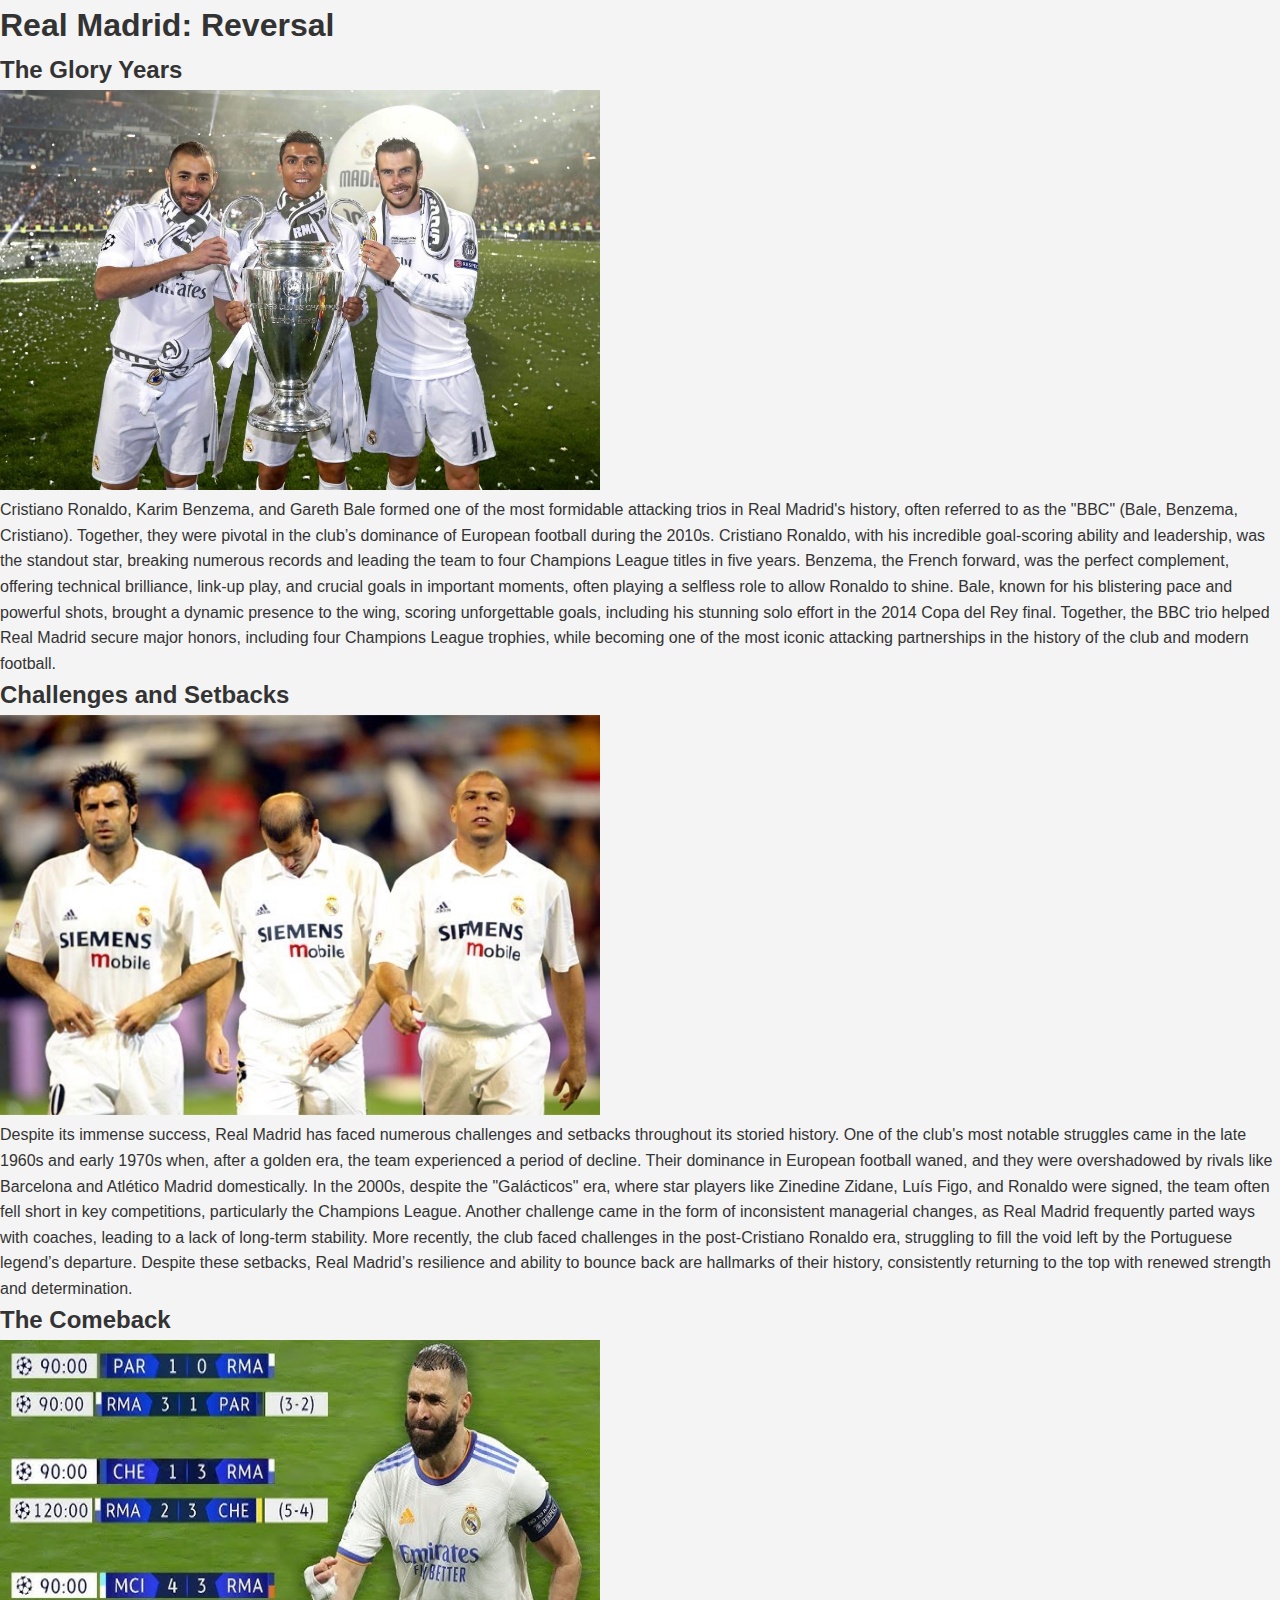
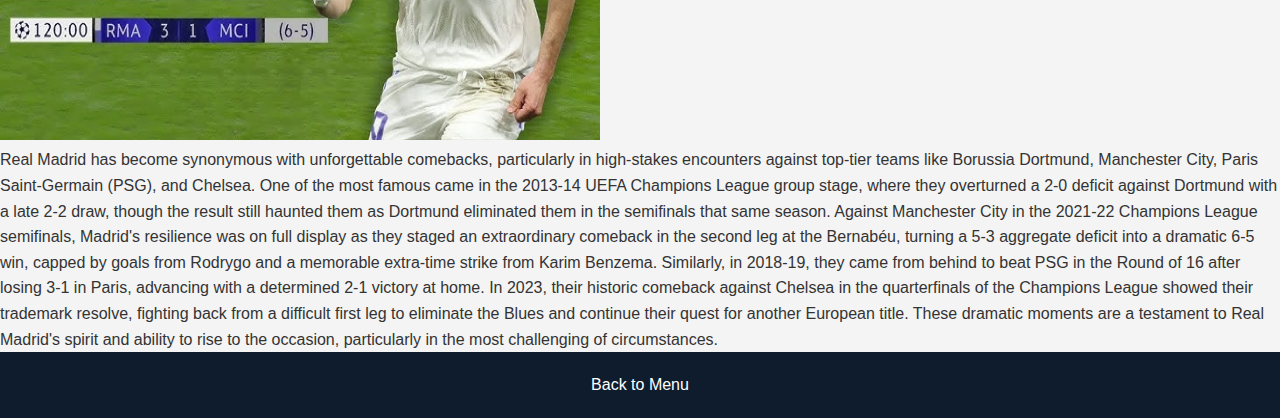
<file: reversal.html>
<!DOCTYPE html>
<html lang="en">
<head>
  <meta charset="UTF-8">
  <meta name="viewport" content="width=device-width, initial-scale=1.0">
  <title>Real Madrid: Ups and Downs</title>
  <link rel="stylesheet" href="styles.css">
</head>
<body>
  <header>
    <h1>Real Madrid: Reversal</h1>
    <nav>
    </nav>
  </header>

  <section id="up">
    <h2>The Glory Years</h2>
    <div class="content">
      <img src="GloryYears.jpg" alt="Real Madrid Glory Years" width="600" height="400">
      <p>Cristiano Ronaldo, Karim Benzema, 
        and Gareth Bale formed one of the most formidable attacking trios in Real Madrid's history, 
        often referred to as the "BBC" (Bale, Benzema, Cristiano). Together, 
        they were pivotal in the club’s dominance of European football during the 2010s. 
        Cristiano Ronaldo, with his incredible goal-scoring ability and leadership, was the standout star, 
        breaking numerous records and leading the team to four Champions League titles in five years. Benzema, 
        the French forward, was the perfect complement, offering technical brilliance, link-up play, and crucial goals in important moments, 
        often playing a selfless role to allow Ronaldo to shine. Bale, known for his blistering pace and powerful shots, 
        brought a dynamic presence to the wing, scoring unforgettable goals, including his stunning solo effort in the 2014 Copa del Rey final. 
        Together, the BBC trio helped Real Madrid secure major honors, including four Champions League trophies, 
        while becoming one of the most iconic attacking partnerships in the history of the club and modern football.</p>
    </div>
  </section>

  <section id="down">
    <h2>Challenges and Setbacks</h2>
    <div class="content">
      <img src="Galácticos.jpg" alt="Real Madrid Setbacks" width="600" height="400">
      <p>Despite its immense success, Real Madrid has faced numerous challenges and setbacks throughout its storied history. 
        One of the club's most notable struggles came in the late 1960s and early 1970s when, after a golden era, 
        the team experienced a period of decline. Their dominance in European football waned, 
        and they were overshadowed by rivals like Barcelona and Atlético Madrid domestically. In the 2000s, 
        despite the "Galácticos" era, where star players like Zinedine Zidane, Luís Figo, and Ronaldo were signed, 
        the team often fell short in key competitions, particularly the Champions League. Another challenge came in the form of inconsistent managerial changes, 
        as Real Madrid frequently parted ways with coaches, leading to a lack of long-term stability. More recently, 
        the club faced challenges in the post-Cristiano Ronaldo era, struggling to fill the void left by the Portuguese legend’s departure. 
        Despite these setbacks, Real Madrid’s resilience and ability to bounce back are hallmarks of their history, 
        consistently returning to the top with renewed strength and determination.</p>
    </div>
  </section>

  <section id="comeback">
    <h2>The Comeback</h2>
    <div class="content">
      <img src="Comeback.jpg" alt="Real Madrid Comeback" width="600" height="400">
      <p>Real Madrid has become synonymous with unforgettable comebacks, particularly in high-stakes encounters against top-tier teams like Borussia Dortmund, Manchester City, Paris Saint-Germain (PSG), 
        and Chelsea. One of the most famous came in the 2013-14 UEFA Champions League group stage, where they overturned a 2-0 deficit against Dortmund with a late 2-2 draw, 
        though the result still haunted them as Dortmund eliminated them in the semifinals that same season. Against Manchester City in the 2021-22 Champions League semifinals, 
        Madrid's resilience was on full display as they staged an extraordinary comeback in the second leg at the Bernabéu, turning a 5-3 aggregate deficit into a dramatic 6-5 win, 
        capped by goals from Rodrygo and a memorable extra-time strike from Karim Benzema. Similarly, 
        in 2018-19, they came from behind to beat PSG in the Round of 16 after losing 3-1 in Paris, advancing with a determined 2-1 victory at home. In 2023, 
        their historic comeback against Chelsea in the quarterfinals of the Champions League showed their trademark resolve, 
        fighting back from a difficult first leg to eliminate the Blues and continue their quest for another European title. 
        These dramatic moments are a testament to Real Madrid's spirit and ability to rise to the occasion, particularly in the most challenging of circumstances.</p>
    </div>
  </section>

  <footer>
        <!-- Back to Menu Button --> 
        <div class="back-menu-container"> <a href="index.html" 
          class="back-btn">Back to Menu</a>
  </footer>
</body>
</html>
</file>
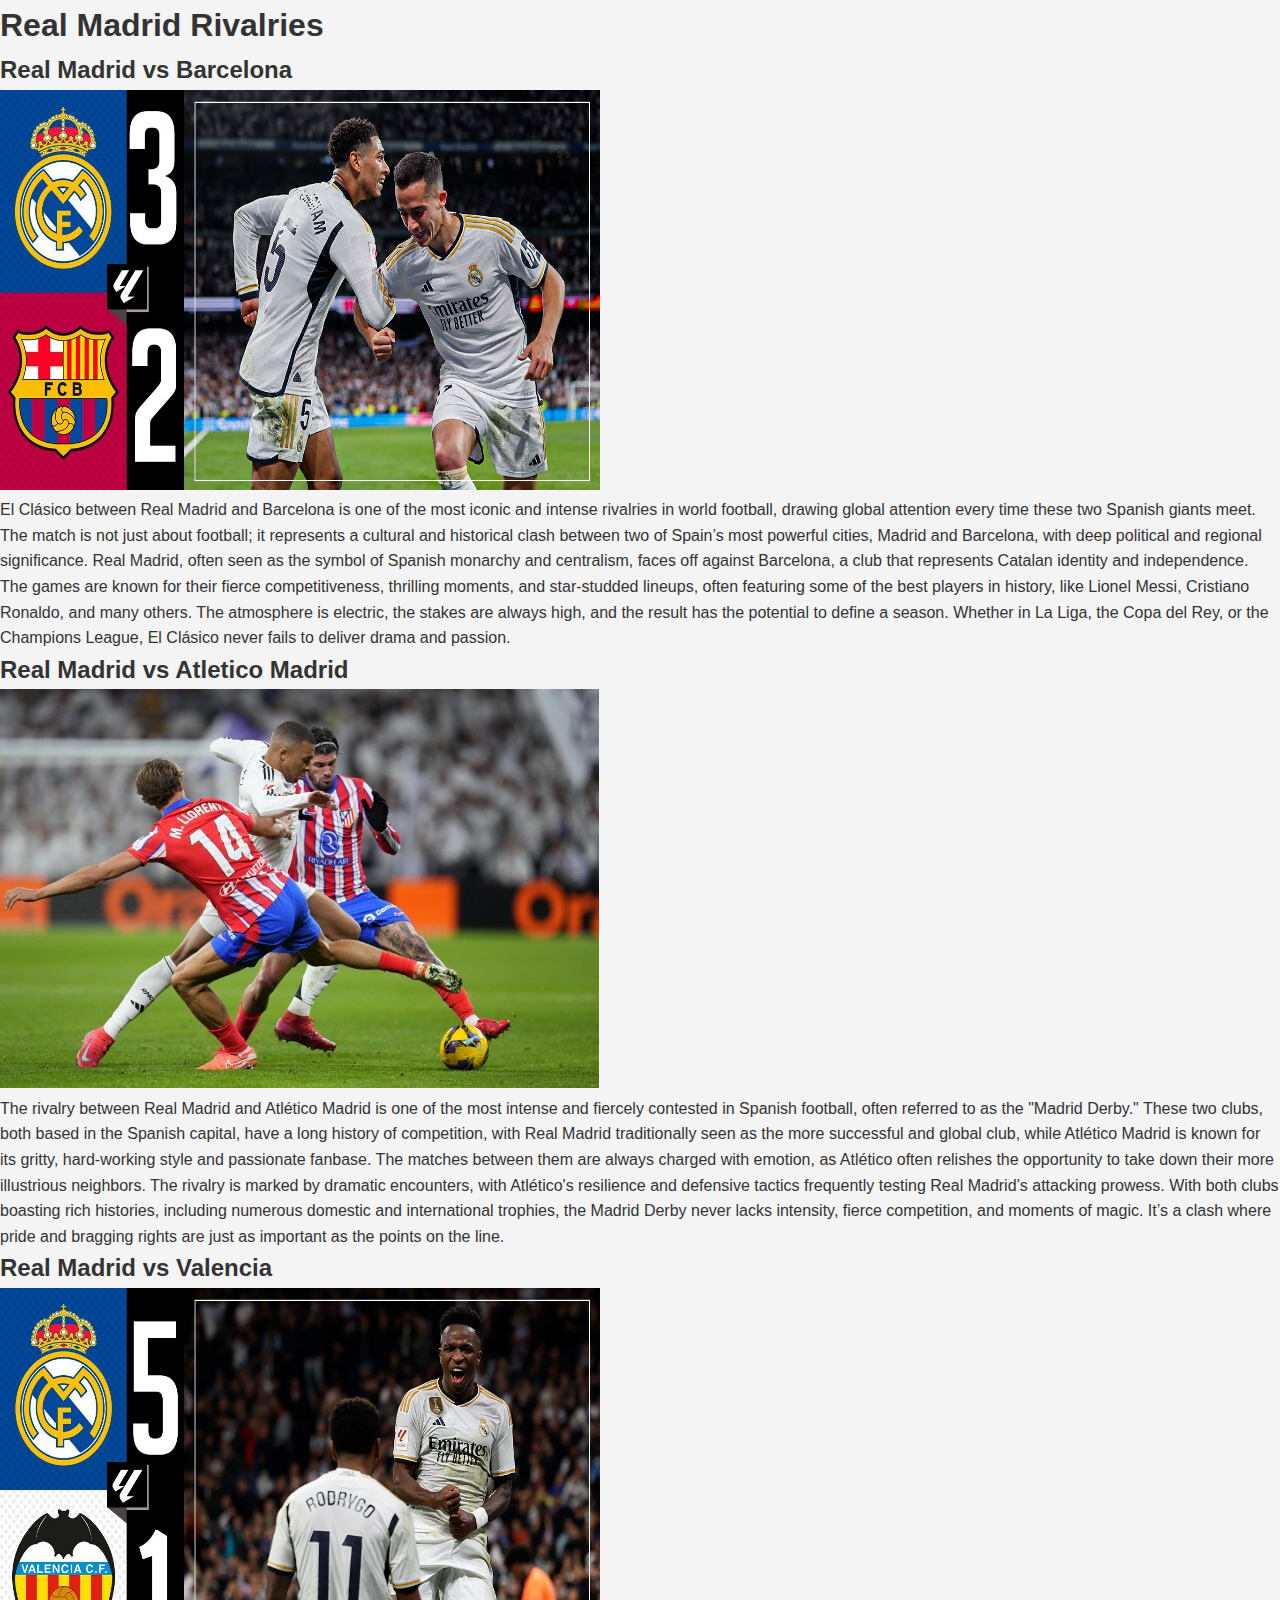
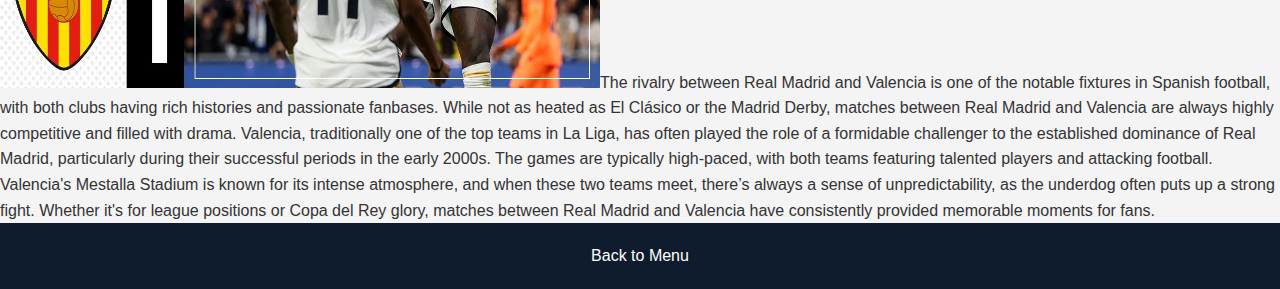
<file: rivalries.html>
<!DOCTYPE html>
<html lang="en">
<head>
  <meta charset="UTF-8">
  <meta name="viewport" content="width=device-width, initial-scale=1.0">
  <title>Real Madrid Rivalry</title>
  <link rel="stylesheet" href="styles.css">
</head>
<body>
  <header>
    <h1>Real Madrid Rivalries</h1>
    <nav>
    </nav>
  </header>

  <section id="barcelona">
    <h2>Real Madrid vs Barcelona</h2>
    <div class="content">
      <img src="Real Madrid vs Barcelona.jpg" alt="Real Madrid vs Barcelona" width="600" height="400">
      <p>El Clásico between Real Madrid and Barcelona is one of the most iconic and intense rivalries in world football, 
        drawing global attention every time these two Spanish giants meet. 
        The match is not just about football; it represents a cultural and historical clash between two of Spain’s most powerful cities, 
        Madrid and Barcelona, with deep political and regional significance. Real Madrid, often seen as the symbol of Spanish monarchy and centralism, 
        faces off against Barcelona, a club that represents Catalan identity and independence. 
        The games are known for their fierce competitiveness, thrilling moments, and star-studded lineups, often featuring some of the best players in history, 
        like Lionel Messi, Cristiano Ronaldo, and many others. The atmosphere is electric, the stakes are always high, and the result has the potential to define a season. 
        Whether in La Liga, the Copa del Rey, or the Champions League, El Clásico never fails to deliver drama and passion.</p>
    </div>
  </section>

  <section id="atletico">
    <h2>Real Madrid vs Atletico Madrid</h2>
    <div class="content">
      <img src="Real Madrid Derby.png" alt="Real Madrid vs Atletico Madrid">
      <p>The rivalry between Real Madrid and Atlético Madrid is one of the most intense and fiercely contested in Spanish football, 
        often referred to as the "Madrid Derby." These two clubs, both based in the Spanish capital, 
        have a long history of competition, with Real Madrid traditionally seen as the more successful and global club, 
        while Atlético Madrid is known for its gritty, hard-working style and passionate fanbase. The matches between them are always charged with emotion, 
        as Atlético often relishes the opportunity to take down their more illustrious neighbors. 
        The rivalry is marked by dramatic encounters, with Atlético's resilience and defensive tactics frequently testing Real Madrid’s attacking prowess. 
        With both clubs boasting rich histories, including numerous domestic and international trophies, 
        the Madrid Derby never lacks intensity, fierce competition, and moments of magic. It’s a clash where pride and bragging rights are just as important as the points on the line.</p>
    </div>
  </section>

  <section id="valencia">
    <h2>Real Madrid vs Valencia</h2>
    <div class="content">
      <img src="valencia.jpg" alt="Real Madrid vs Valencia" width="600" height="400"
      <p>The rivalry between Real Madrid and Valencia is one of the notable fixtures in Spanish football, with both clubs having rich histories and passionate fanbases. 
        While not as heated as El Clásico or the Madrid Derby, matches between Real Madrid and Valencia are always highly competitive and filled with drama. 
        Valencia, traditionally one of the top teams in La Liga, has often played the role of a formidable challenger to the established dominance of Real Madrid, 
        particularly during their successful periods in the early 2000s. The games are typically high-paced, with both teams featuring talented players and attacking football. 
        Valencia's Mestalla Stadium is known for its intense atmosphere, and when these two teams meet, there’s always a sense of unpredictability, 
        as the underdog often puts up a strong fight. Whether it's for league positions or Copa del Rey glory,
         matches between Real Madrid and Valencia have consistently provided memorable moments for fans.</p>
    </div>
  </section>

  <footer>
    <!-- Back to Menu Button --> 
     <div class="back-menu-container"> <a href="index.html" 
      class="back-btn">Back to Menu</a>
  </footer>
</body>
</html>
</file>
<file: styles.css>
/* General Reset */
* {
    margin: 0;
    padding: 0;
    box-sizing: border-box;
}

/* Body */
body {
    font-family: 'Arial', sans-serif;
    line-height: 1.6;
    background-color: #f4f4f4;
    color: #333;
}

/* Navbar */
.navbar {
    background-color: #0e1c2d;
    display: flex;
    justify-content: space-between;
    padding: 10px 50px;
    align-items: center;
}

.navbar .logo img {
    height: 50px;
    width: 80px;
    height: 100px;
}

.navbar nav ul {
    display: flex;
    list-style: none;
}

.navbar nav ul li {
    margin-left: 20px;
}

.navbar nav ul li a {
    color: white;
    text-decoration: none;
    font-size: 1.1rem;
    transition: color 0.3s;
}

.navbar nav ul li a:hover {
    color: #f1c40f;
}

/* Banner Section with GIF */
.banner {
    background: url('real madrid.gif') no-repeat center center/cover;
    color: white;
    text-align: center;
    padding: 255px 20px;
    background-size: cover;
}

.banner h1 {
    font-size: 4rem;
    margin-bottom: 20px;
}

.banner p {
    font-size: 1.2rem;
    margin-bottom: 10px;
}

.cta-btn {
    background-color: #f1c40f;
    color: black;
    padding: 10px 20px;
    text-decoration: none;
    font-size: 1rem;
    border-radius: 5px;
    transition: background-color 0.3s;
}

.cta-btn:hover {
    background-color: #e0b90f;
}

/* Section Styles */
.section {
    padding: 60px 20px;
}

.section-content {
    text-align: center;
}

.section h2 {
    font-size: 2.5rem;
    margin-bottom: 20px;
}

.section p {
    font-size: 1.2rem;
    margin-bottom: 40px;
}

/* Player Cards */
.player-cards {
    display: flex;
    justify-content: center;
    gap: 20px;
}

.player-card img {
    height: 245px;
    width: 270px;
    border-width: 50%;
}

.player-card p {
    margin-top: 10px;
    font-size: 1.1rem;
}

/* Ronaldo Section */
.ronaldo-content {
    display: flex;
    justify-content: center;
    align-items: center;
    gap: 20px;
}

.ronaldo-image {
    width: 300px;
    border-radius: 10px;
}

.ronaldo-description {
    max-width: 600px;
    font-size: 1.1rem;
    text-align: justify;
}

/* Video Section */
.video-container {
    display: flex;
    justify-content: space-around;
    gap: 20px;
    margin-top: 20px;
}

.video-item iframe {
    width: 560px;
    height: 315px;
    border-radius: 10px;
}

/* Contact Form */
form {
    display: flex;
    flex-direction: column;
    gap: 15px;
    max-width: 600px;
    margin: 0 auto;
}

form input, form textarea {
    padding: 10px;
    border-radius: 5px;
    border: 1px solid #ddd;
    font-size: 1rem;
}

form button {
    background-color: #0e1c2d;
    color: white;
    padding: 10px;
    border: none;
    font-size: 1.1rem;
    cursor: pointer;
    border-radius: 5px;
}

form button:hover {
    background-color: #333;
}

/* Footer Section */
footer {
    background-color: #0e1c2d;
    color: white;
    padding: 20px 0;
    text-align: center;
}

.social-links a {
    color: white;
    margin: 0 10px;
    text-decoration: none;
}

.social-links a:hover {
    color: #f1c40f;
}

/* Responsive Design */
@media (max-width: 768px) {
    .navbar {
        flex-direction: column;
        align-items: center;
    }

    .player-cards {
        flex-direction: column;
    }

    .video-container {
        flex-direction: column;
    }

    .video-item iframe {
        width: 100%;
    }
}
a {
    text-decoration: none;
    color: white;
}
a:hover {
    color: gold;
}
</file>
